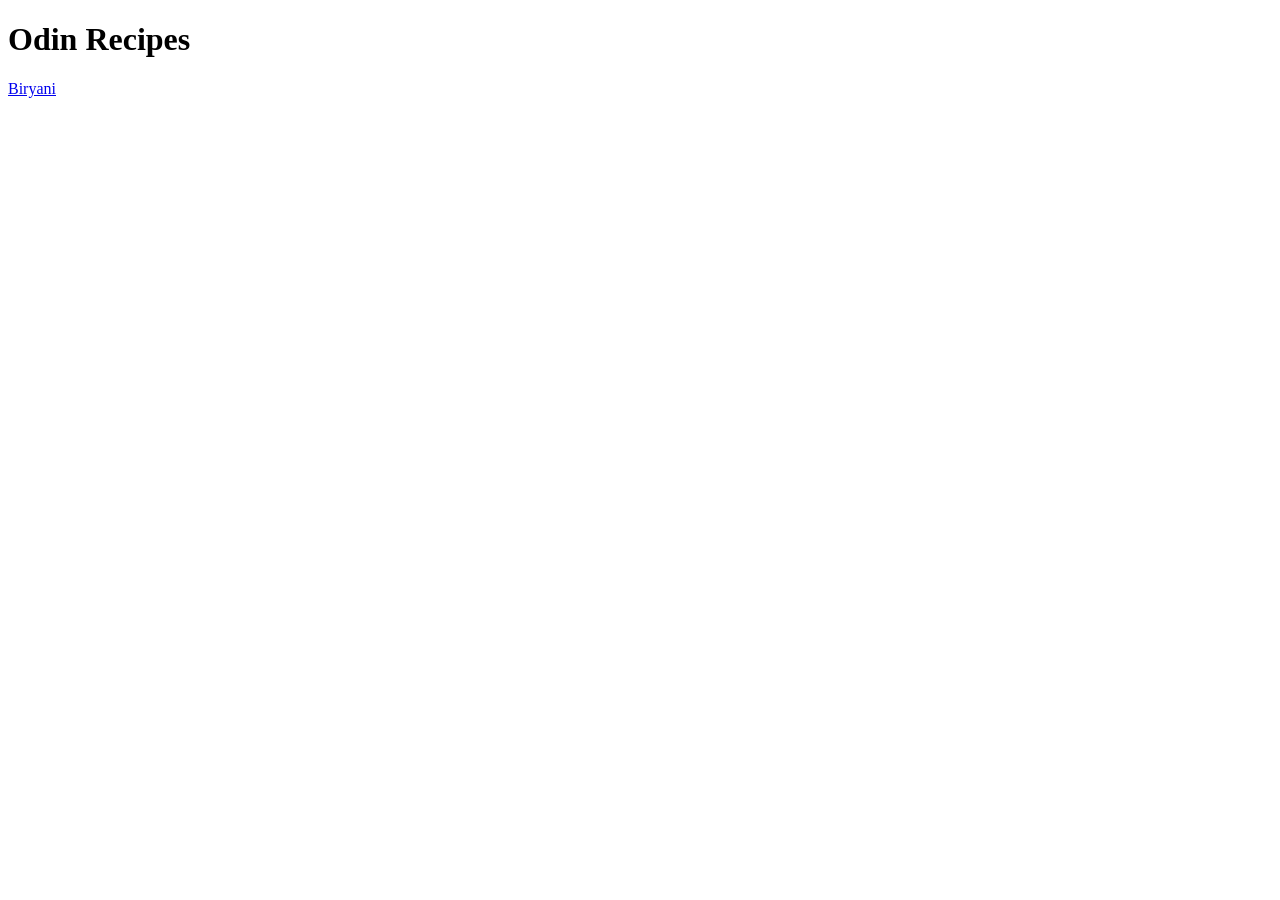
<file: Day-01/odin-recipes-html-project/index.html>
<!DOCTYPE html>
<html lang="en">
<head>
    <meta charset="UTF-8">
    <meta name="viewport" content="width=device-width, initial-scale=1.0">
    <title>Odin Recipes</title>
</head>
<body>
    <h1>Odin Recipes</h1>
    <a href="recipes/biryani.html">Biryani</a>
</body>
</html>
</file>
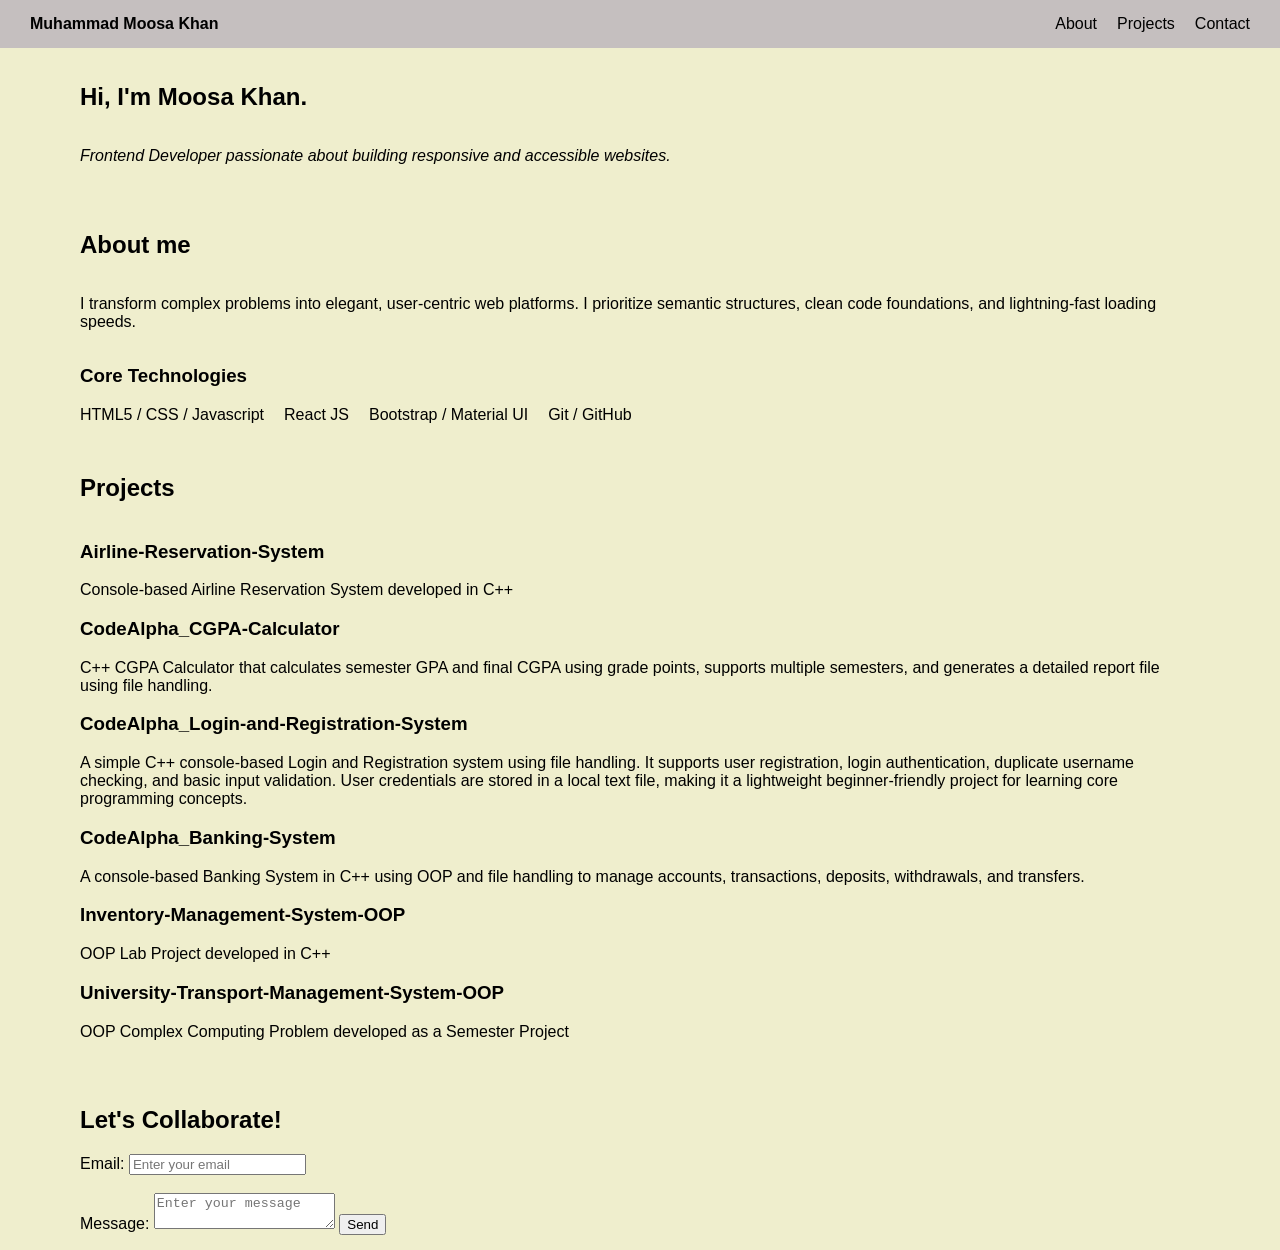
<file: Day-01/portfolio/index.html>
<!DOCTYPE html>
<html lang="en">
<head>
    <meta charset="UTF-8">
    <meta name="viewport" content="width=device-width, initial-scale=1.0">
    <title>MY PORTFOLIO</title>
    <link rel="stylesheet" href="style.css"/>
</head>
<body>
    <header>
        <nav>
            <strong>Muhammad Moosa Khan</strong>
            <ul>
                <li><a href="#about">About</a></li>
                <li><a href="#projects">Projects</a></li>
                <li><a href="#contact">Contact</a></li>
            </ul>
        </nav>
    </header>
    <main>
        <section class="hero">
            <h1>Hi, I'm Moosa Khan.</h1>
            <p><em>Frontend Developer passionate about building responsive and accessible websites.</em></p>
        </section>
        <section id="about">
            <h2>About me</h2>
        <p>I transform complex problems into elegant, user-centric web platforms. I prioritize semantic structures, clean code foundations, and lightning-fast loading speeds.</p>
        <h3>Core Technologies</h3>
        <ul>
            <li>HTML5 / CSS / Javascript</li>
            <li>React JS</li>
            <li>Bootstrap / Material UI</li>
            <li>Git / GitHub</li>
        </ul>
        </section>
        <section id="projects">
        <h2>Projects</h2>
        <div class="grid">
        <article class="card">
            <h3>Airline-Reservation-System</h3>
            <p>Console-based Airline Reservation System developed in C++</p>
        </article>
        <article class="card">
            <h3>CodeAlpha_CGPA-Calculator</h3>
            <p>C++ CGPA Calculator that calculates semester GPA and final CGPA using grade points, supports multiple semesters, and generates a detailed report file using file handling.</p>
        </article>
        <article class="card">
            <h3>CodeAlpha_Login-and-Registration-System</h3>
            <p>A simple C++ console-based Login and Registration system using file handling. It supports user registration, login authentication, duplicate username checking, and basic input validation. User credentials are stored in a local text file, making it a lightweight beginner-friendly project for learning core programming concepts.</p>
        </article>
        <article class="card">
            <h3>CodeAlpha_Banking-System</h3>
            <p>A console-based Banking System in C++ using OOP and file handling to manage accounts, transactions, deposits, withdrawals, and transfers.</p>
        </article>
        <article class="card">
            <h3>Inventory-Management-System-OOP</h3>
            <p>OOP Lab Project developed in C++</p>
        </article>
        <article class="card">
            <h3>University-Transport-Management-System-OOP</h3>
            <p>OOP Complex Computing Problem developed as a Semester Project</p>
        </article>
        </div>
    </section>
    </main>

    <footer id="contact">
        <h2>Let's Collaborate!</h2>
        <form>
        <label for="email">Email:</label>
        <input type="email" id="email" name="email" placeholder="Enter your email" required>
        <br><br>
        <label for="message">Message:</label>
        <textarea id="message" name="message" placeholder="Enter your message" required></textarea>
        <button type="submit">Send</button>
        </form>
    </footer>
</body>
</html>
</file>
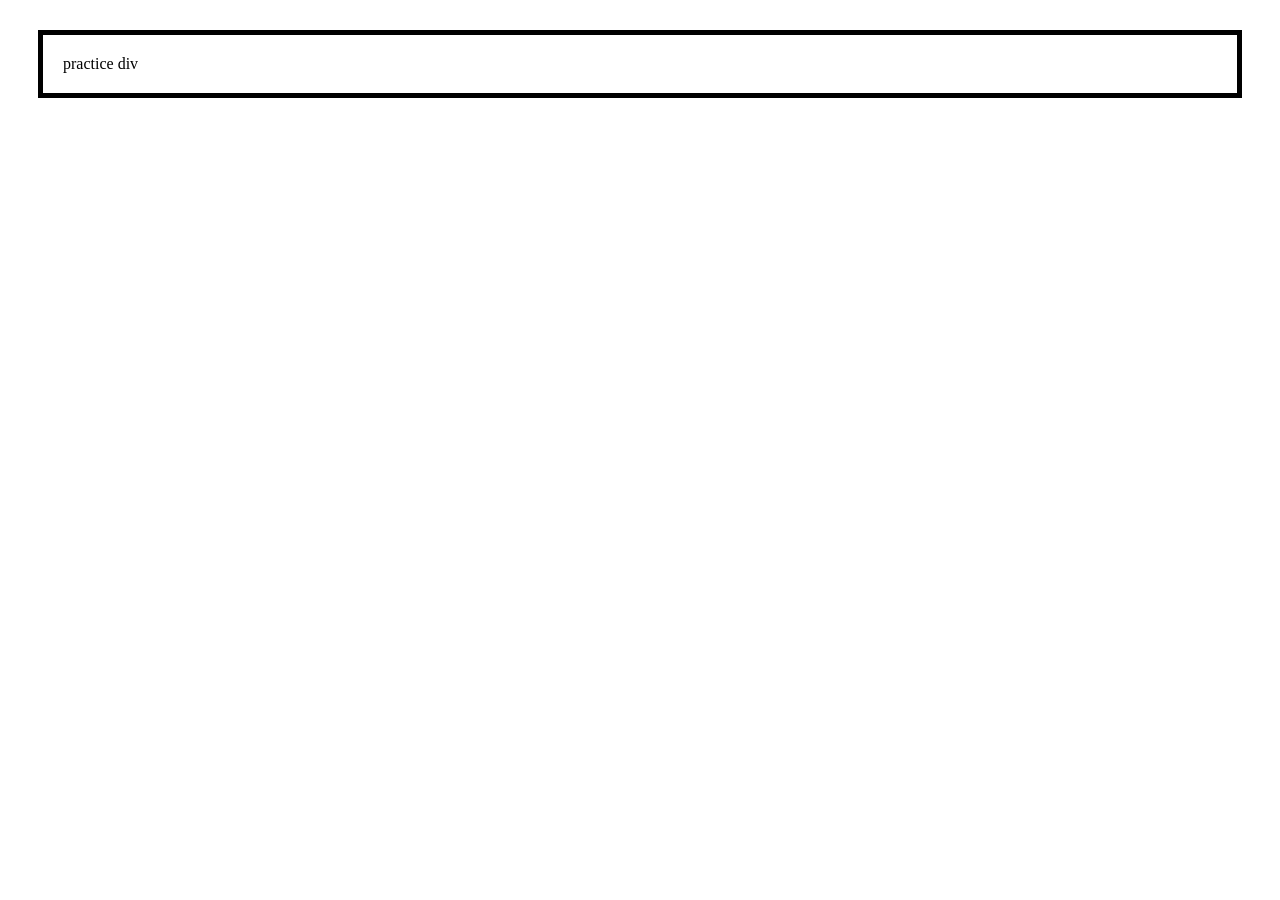
<file: Day-02/css-playground/index.html>
<!DOCTYPE html>
<html lang="en">
<head>
    <meta charset="UTF-8">
    <meta name="viewport" content="width=device-width, initial-scale=1.0">
    <link rel="stylesheet" href="style.css">
    <title>CSS Practice</title>
    
</head>
<body>

<div>practice div</div>

</body>
</html>
</file>
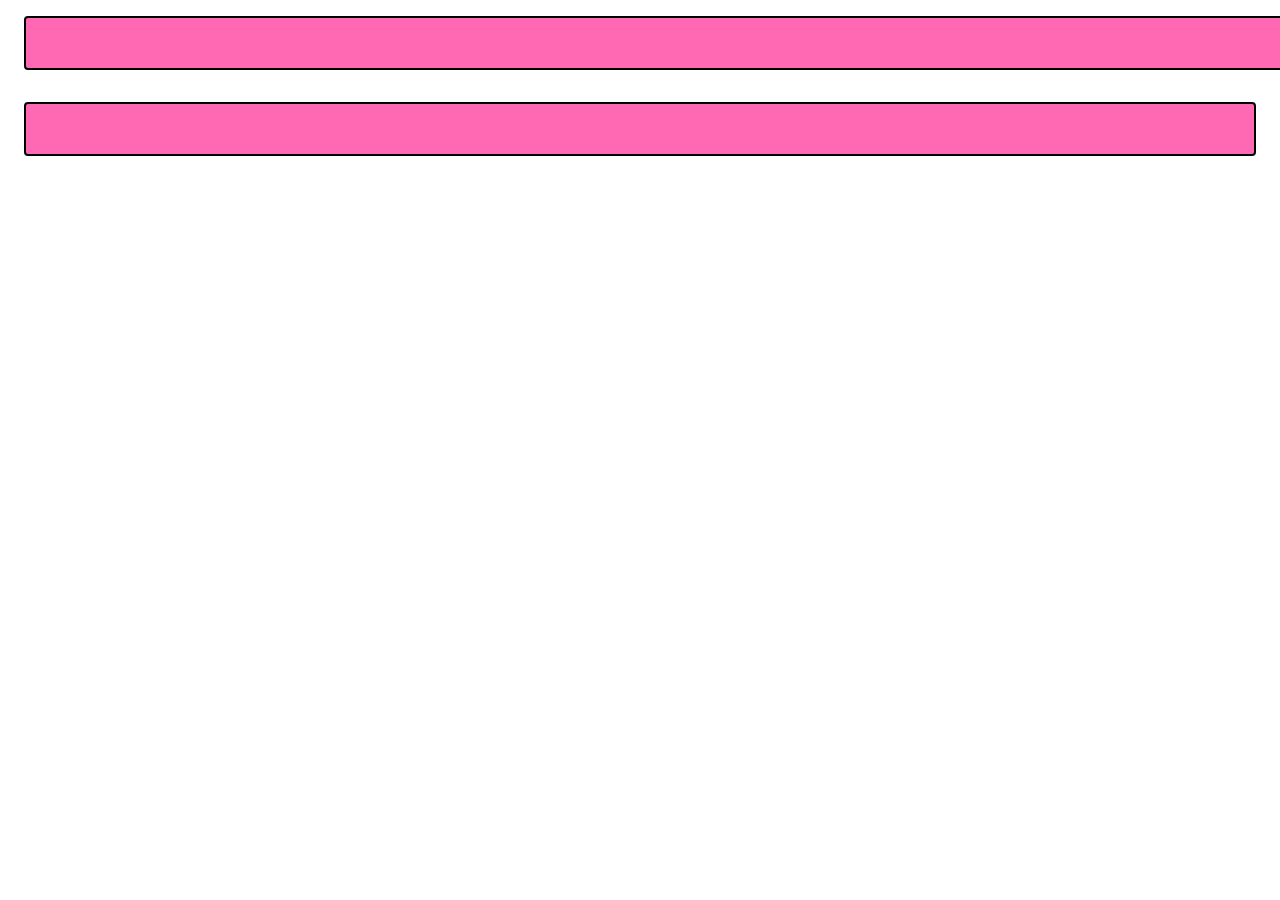
<file: Day-03/flex-playground/index.html>
<!DOCTYPE html>
<html lang="en">
<head>
    <meta charset="UTF-8">
    <meta name="viewport" content="width=device-width, initial-scale=1.0">
    <title>flex-playground</title>
    <link rel="stylesheet" href="style.css"/>
</head>
<body>
    <!-- <div class="container">
        <div class="item-1"></div>
        <div class="item-2"></div>
        <div class="item-3"></div>
    </div> -->
<!-- -------------------------------------------------------------------------- -->
    <div class="item"></div>

<div class="flex-wrapper">
  <div class="item"></div>
</div>
</body>
</html>
</file>
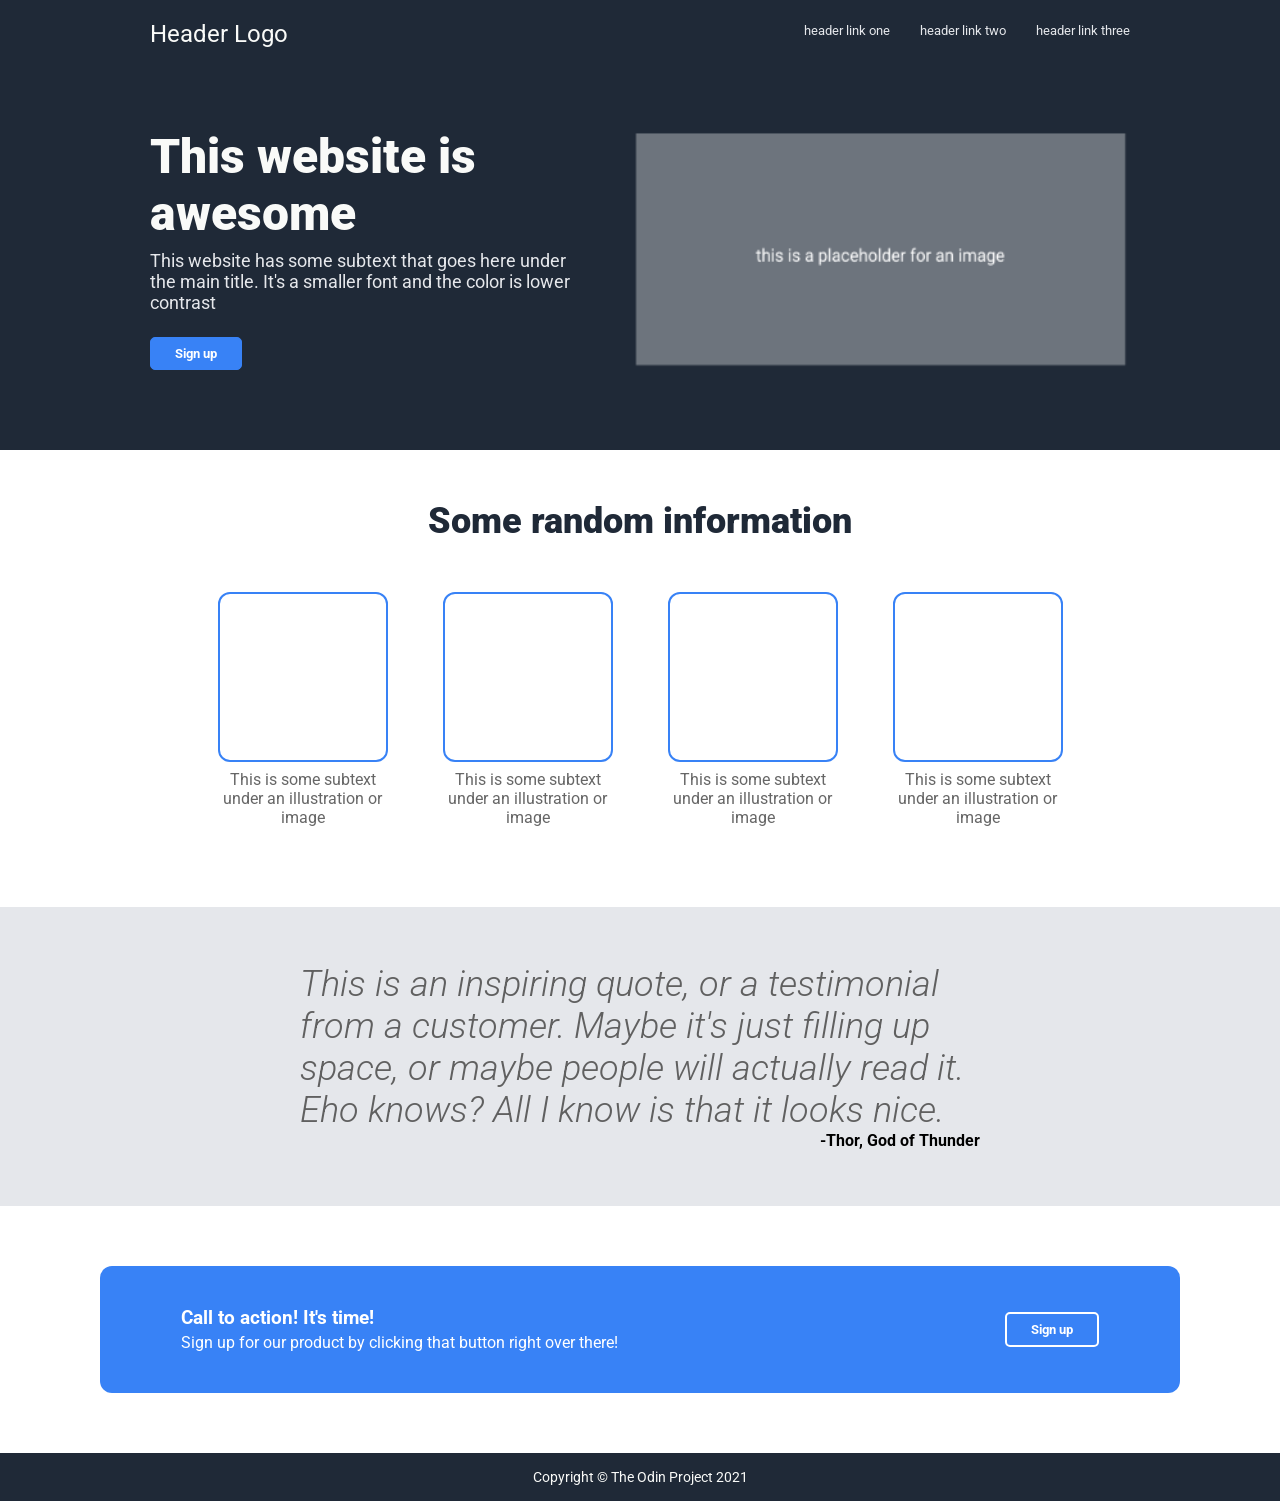
<file: Day-03/odin-landingPage-css-project/index.html>
<!DOCTYPE html>
<html lang="en">

<head>
    <meta charset="UTF-8">
    <meta name="viewport" content="width=device-width, initial-scale=1.0">
    <title>Landing Page</title>

    <link rel="stylesheet" href="style.css" />
</head>

<body>
    <section class="hero">
        <nav>
            <a href="#" class="logo">Header Logo</a>
            <ul>
                <li><a href="#">header link one</a></li>
                <li><a href="#">header link two</a></li>
                <li><a href="#">header link three</a></li>
            </ul>
        </nav>
        <div class="hero-content">
            <div class="hero-left">
                <h1 class="hero-heading">This website is awesome</h1>
                <p class="hero-text">This website has some subtext that goes here under the main title. It's a smaller font and the color
                    is lower contrast</p>
                <button class="hero-button">Sign up</button>
            </div>
            <div class="hero-right">
                <img src="./assets/placeholder-hero.png" alt="this is a placeholder for an image">
            </div>
        </div>
    </section>

    <section class="information">
        <h2 class="info-header">Some random information</h2>
        <div class="cards">
            <div class="card">
                <div class="box">

                </div>
                <p>This is some subtext under an illustration or image</p>
            </div>
            <div class="card">
                <div class="box">

                </div>
                <p>This is some subtext under an illustration or image</p>
            </div>
            <div class="card">
                <div class="box">

                </div>
                <p>This is some subtext under an illustration or image</p>
            </div>
            <div class="card">
                <div class="box">

                </div>
                <p>This is some subtext under an illustration or image</p>
            </div>
        </div>
    </section>

    <section class="quote">
        <blockquote>
            This  is an inspiring quote, or a testimonial from a customer. Maybe it's just filling up space, or maybe people will actually read it. Eho knows? All I know is that it looks nice.
        </blockquote>
        <p class="author">-Thor, God of Thunder</p>
    </section>

    <section class="action">
        <div class="text">
            <h3>Call to action! It's time!</h3>
            <p>Sign up for our product by clicking that button right over there!</p>
        </div>
        <div class="action-button">
            <button>Sign up</button>
        </div>
    </section>

    <footer>
        Copyright &copy; The Odin Project 2021
    </footer>
</body>

</html>
</file>
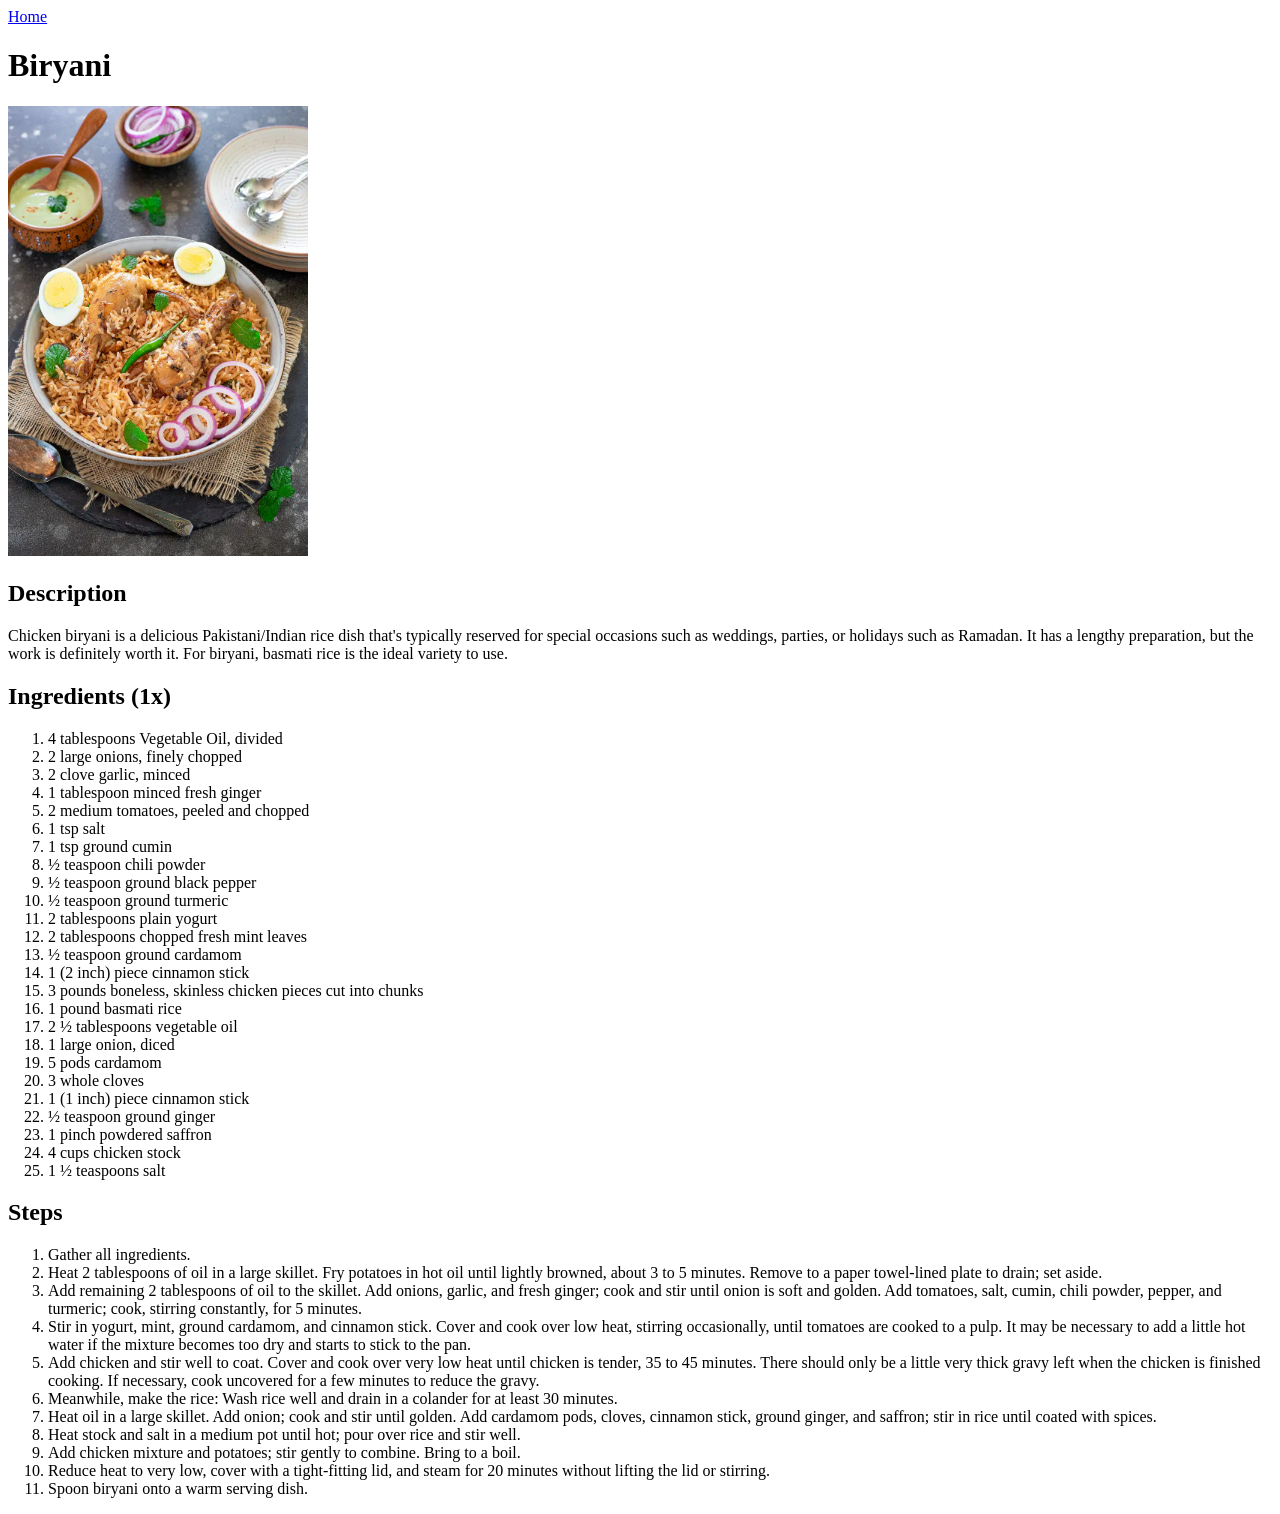
<file: Day-01/odin-recipes-html-project/recipes/biryani.html>
<!DOCTYPE html>
<html lang="en">
<head>
    <meta charset="UTF-8">
    <meta name="viewport" content="width=device-width, initial-scale=1.0">
    <title>Biryani</title>
</head>
<body>
    <a href="../index.html">Home</a>
    <h1>Biryani</h1>
    <img src="Chicken-Biryani.webp" alt="Biryani" width="300"/>
    <h2>Description</h2>
    <p>Chicken biryani is a delicious Pakistani/Indian rice dish that's typically reserved for special occasions such as weddings, parties, or holidays such as Ramadan. It has a lengthy preparation, but the work is definitely worth it. For biryani, basmati rice is the ideal variety to use.</p>
    <h2>Ingredients (1x)</h2>
    <ol>
        <li>4 tablespoons Vegetable Oil, divided</li>
        <li>2 large onions, finely chopped</li>
        <li>2 clove garlic, minced</li>
        <li>1 tablespoon minced fresh ginger</li>
        <li>2 medium tomatoes, peeled and chopped</li>
        <li>1 tsp salt</li>
        <li>1 tsp ground cumin</li>
        <li>½ teaspoon chili powder</li>
        <li>½ teaspoon ground black pepper</li>
        <li>½ teaspoon ground turmeric</li>
        <li>2 tablespoons plain yogurt</li>
        <li>2 tablespoons chopped fresh mint leaves</li>
        <li>½ teaspoon ground cardamom</li>
        <li>1 (2 inch) piece cinnamon stick</li>
        <li>3 pounds boneless, skinless chicken pieces cut into chunks</li>
        <li>1 pound basmati rice</li>
        <li>2 ½ tablespoons vegetable oil</li>
        <li>1 large onion, diced</li>
        <li>5 pods cardamom</li>
        <li>3 whole cloves</li>
        <li>1 (1 inch) piece cinnamon stick</li>
        <li>½ teaspoon ground ginger</li>
        <li>1 pinch powdered saffron</li>
        <li>4 cups chicken stock</li>
        <li>1 ½ teaspoons salt</li>
    </ol>
    <h2>Steps</h2>
    <ol>
        <li>Gather all ingredients.</li>
        <li>Heat 2 tablespoons of oil in a large skillet. Fry potatoes in hot oil until lightly browned, about 3 to 5 minutes. Remove to a paper towel-lined plate to drain; set aside.</li>
        <li>Add remaining 2 tablespoons of oil to the skillet. Add onions, garlic, and fresh ginger; cook and stir until onion is soft and golden. Add tomatoes, salt, cumin, chili powder, pepper, and turmeric; cook, stirring constantly, for 5 minutes.</li>
        <li>Stir in yogurt, mint, ground cardamom, and cinnamon stick. Cover and cook over low heat, stirring occasionally, until tomatoes are cooked to a pulp. It may be necessary to add a little hot water if the mixture becomes too dry and starts to stick to the pan.</li>
        <li>Add chicken and stir well to coat. Cover and cook over very low heat until chicken is tender, 35 to 45 minutes. There should only be a little very thick gravy left when the chicken is finished cooking. If necessary, cook uncovered for a few minutes to reduce the gravy.</li>
        <li>Meanwhile, make the rice: Wash rice well and drain in a colander for at least 30 minutes.</li>
        <li>Heat oil in a large skillet. Add onion; cook and stir until golden. Add cardamom pods, cloves, cinnamon stick, ground ginger, and saffron; stir in rice until coated with spices.</li>
        <li>Heat stock and salt in a medium pot until hot; pour over rice and stir well.</li>
        <li>Add chicken mixture and potatoes; stir gently to combine. Bring to a boil.</li>
        <li>Reduce heat to very low, cover with a tight-fitting lid, and steam for 20 minutes without lifting the lid or stirring.</li>
        <li>Spoon biryani onto a warm serving dish.</li>
    </ol>
</body>
</html>
</file>
<file: Day-01/portfolio/style.css>
body{
    font-family: Verdana, Geneva, Tahoma, sans-serif;
    margin: 0;
    padding: 0;
    background-color: rgb(239, 238, 205);
}
nav{
    display: flex;
    align-items: center;
    justify-content: space-between;
    padding: 15px 30px;
    background-color: rgb(197, 191, 191);
    
}
ul{
    margin: 0px;
    list-style: none;
    display: flex;
    gap: 20px;
    padding: 0;
}
a{
    text-decoration: none;
    color: black;
}
a:hover{
    color: blue;
}
section, footer{
    padding: 15px 80px ;
    display: flex;
    flex-direction: column;
}
</file>
<file: Day-02/css-playground/style.css>
div{
    padding: 20px;
    border: 5px solid black;
    margin: 30px;
}
</file>
<file: Day-03/flex-playground/style.css>
/* .container {
  height: 500px;
  padding: 16px;
  background: plum;
  border: 4px solid indigo;
  display: flex;
  justify-content: space-around;
  gap: 225px;
  flex-direction: column;
  align-items: flex-start;
}

.item-1, .item-2, .item-3 {
  width: 60px;
  height: 60PX;
  border: 2px solid darkslategray;
  background: skyblue;
}
.item-1{
    width: 2000px;
    align-self: stretch;
} */

/* ----------------------------------------------------------------------- */

  .flex-wrapper {
    display: flex;
  }
  .item {
    width: 2000px;
     height: 50px;
  border: 2px solid;
  border-radius: 4px;
  background: hotpink;
  margin: 16px;
  flex-wrap: wrap;
  }
</file>
<file: Day-03/odin-landingPage-css-project/style.css>
@import url('https://fonts.googleapis.com/css2?family=Roboto:wght@400;700;900&display=swap');
*{
    margin: 0;
    padding: 0;
    box-sizing: border-box;
    font-family: Roboto;
}

.hero, footer{
    background-color: #1F2937;
}
body{
    display: flex;
    flex-direction: column;
    justify-content: space-between;
    min-height:100vh;
}
.logo{
    font-size: 24px;
    color: #F9FAF8;
}
.hero{
    display: flex;
    flex-direction: column;
}
.hero-content{
    display: flex;
    padding: 80px 150px;
    gap: 60px;
}
.hero-left{
    max-width: 450px;
    flex: 1;
}
.hero-right{
    flex: 1;
    display: flex;
    justify-content: center;
}
.hero-heading{
    font-size: 48px;
    color: #F9FAF8;
    font-weight: 900;
    margin-bottom: 8px;

}
.hero-text{
    font-size: 18px;
    color: #e5e7eb;
    margin-bottom: 16px;
}
.hero-right img{
    width: 500px;
}
.hero-button{
    background-color: #3882f6;
    color: white;
    font-weight: 700;
    padding: 8px 24px;
    margin-top: 8px;
    border: 1px solid #3882f6;
    border-radius: 5px;
}
nav{
    display: flex;
    justify-content: space-between;
    padding: 20px 150px 0;
}
ul{
    display: flex;
    list-style-type: none;
    gap: 30px;
}
a{
    text-decoration: none;
    font-size: 13px;
    color: #E5E7EB;
}


.information{
    display: flex;
    flex-direction: column;
    justify-content: center;
    align-items: center;
    padding: 50px 0 80px;
}

.info-header{
    font-size: 36px;
    color: #1F2937;
    font-weight: 900;
    margin-bottom: 50px;
}

.box{
    border: 2px solid #3882f6;
    border-radius: 12px;
    width: 170px;
    height: 170px;
}

.cards{
    display: flex;
    justify-content: center;
    gap: 55px;
}
.card{
    display: flex;
    flex-direction: column;
    align-items: center;
    text-align: center;
    width: 170px;
}

.card p{
    margin-top: 8px;
    color: #666;
}


.quote{
    background-color: #E5E7EB;
    padding: 56px 300px;
    display: flex;
    flex-direction: column;
    justify-content: center;
    align-items: center;

}
blockquote{
    color: #606060;
    font-size: 36px;
    font-style: italic;
    font-weight: 300;
    max-width: 800px;
    margin: auto;
}
.author{
    font-weight: bold;
    align-self: flex-end;
}

.action{
    border: 1px solid transparent;
    border-radius: 12px;
    background-color: #3882f6;
    margin: 60px 100px;
    padding: 40px 80px;
    display: flex;
    justify-content: space-between;
    align-items: center;
}
.text{
    color: white;
}
.text h3{
    margin-bottom: 4px;
}
.action-button button{
    background-color: #3882f6;
    color: white;
    font-weight: 700;
    padding: 8px 24px;
    border: 2px solid white;
    border-radius: 5px;
}
footer{
    height: 48px;
    color: #F9FAF8;
    font-size: 14px;
    padding: 16px ;
    display: flex;
    justify-content: center;
    align-items: center;
}
button{
    cursor: pointer;
}
</file>
